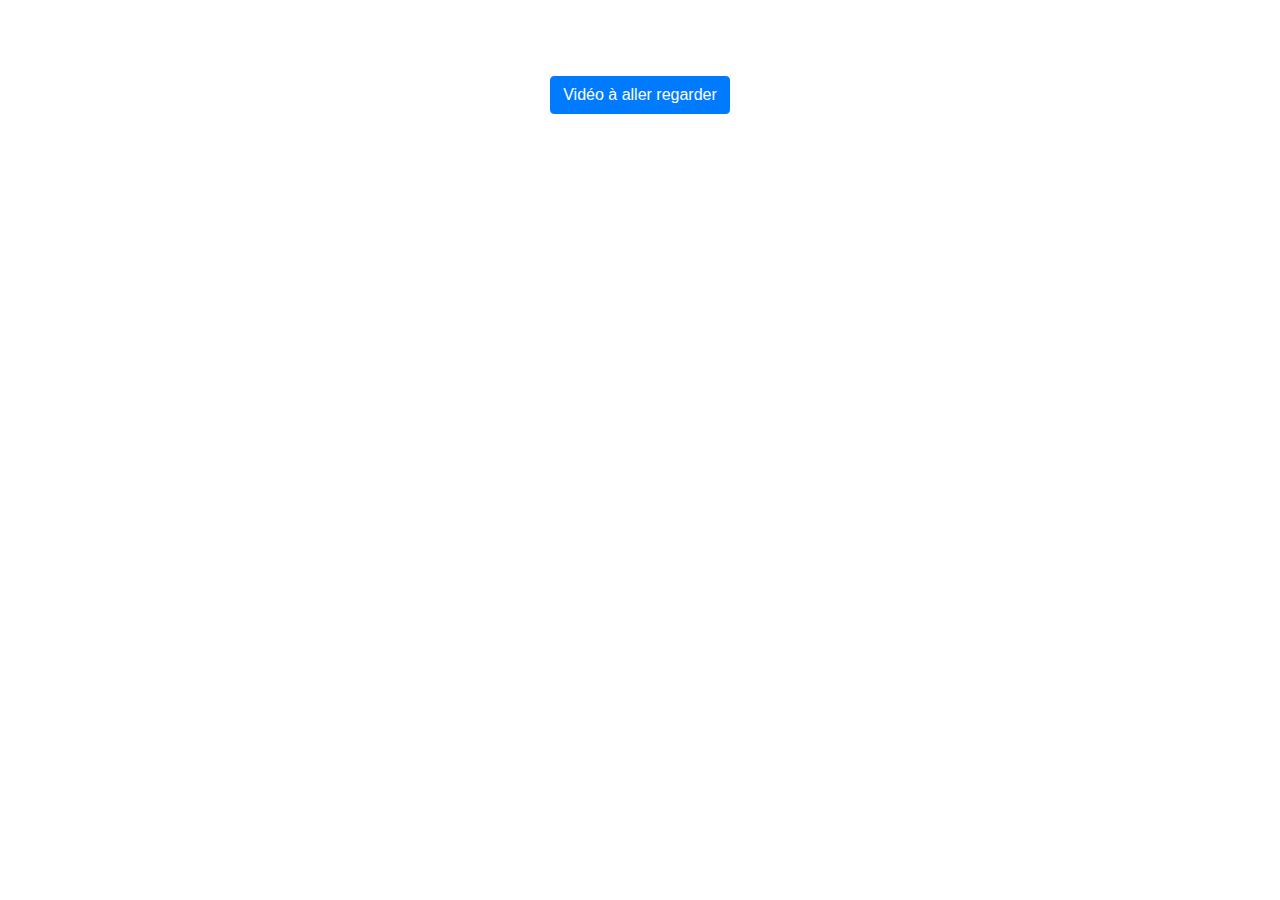
<file: index.html>
<!DOCTYPE html>
<html>

<head>
	<title>Escape</title>
	<meta charset="UTF-8" />
	<!--<link rel="icon" href="images/favicon.ico">-->
	
	<!-- <link rel="stylesheet" type="text/css" href="css/style.css"> -->
	<meta name="viewport" content="width=device-width, initial-scale=1">
	<link rel="stylesheet" type="text/css" href="css/style.css">
	<link rel="stylesheet" type="text/css" href="css/bootstrap.min.css">
	<link rel="apple-touch-icon" sizes="180x180" href="favicon/apple-touch-icon.png">
	<link rel="icon" type="image/png" sizes="32x32" href="favicon/favicon-32x32.png">
	<link rel="icon" type="image/png" sizes="16x16" href="favicon/favicon-16x16.png">
	<link rel="manifest" href="favicon/site.webmanifest">
	<link rel="mask-icon" href="favicon/safari-pinned-tab.svg" color="#5bbad5">
	<meta name="msapplication-TileColor" content="#da532c">
	<meta name="theme-color" content="#ffffff">
</head>

<body>
    <h1 class="text-center"> Bienvenue ! </h1>



    <div class="text-center">
	    <a href="video-intro.php">
	    	<div class="btn btn-primary">
	    		Vidéo à aller regarder
	    	</div>
	    </a>
	</div>

    <script type="text/javascript" src="js/jquery.min.js"></script>
	<script type="text/javascript" src="js/bootstrap.min.js"></script>
</body>
</file>
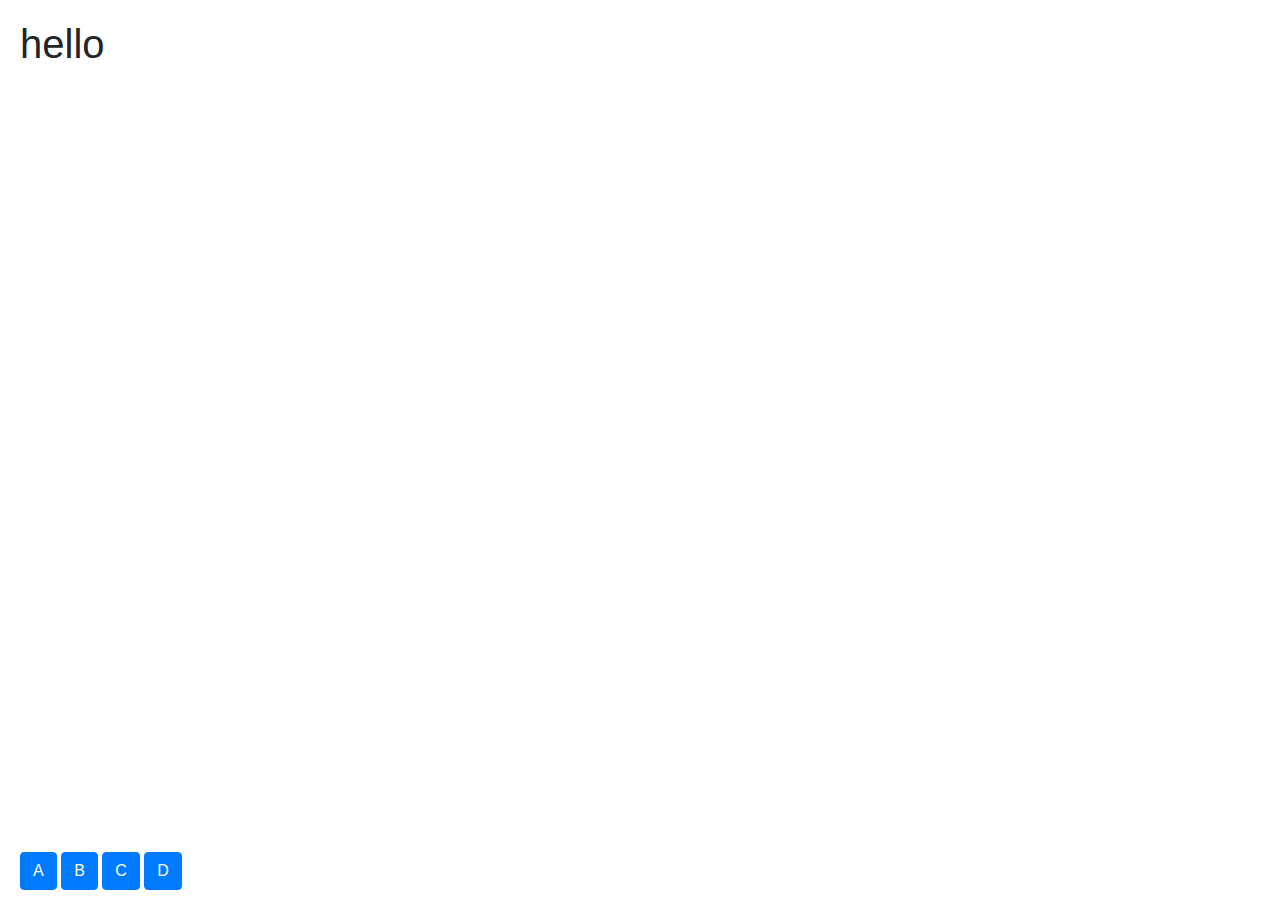
<file: Escape/index.html>
<!DOCTYPE html>
<html>

<head>
  <title>Escape</title>
  <meta charset="UTF-8" />
  <meta name="viewport" content="width=device-width, initial-scale=1">
  <link rel="stylesheet" type="text/css" href="css/style.css">
<link rel="stylesheet" type="text/css" href="css/bootstrap.min.css">  <!--<link rel="stylesheet" type="text/css" href="css/style.css">-->
</head>

<body>
    <h1> hello</h1>



    <div class="butons-bas">
	    <a>
	    	<div class="btn btn-primary">
	    		A
	    	</div>
	    </a>

	    <a>
	    	<div class="btn btn-primary">
	    		B
	    	</div>
	    </a>

	    <a>
	    	<div class="btn btn-primary">
	    		C
	    	</div>
	    </a>

	    <a>
	    	<div class="btn btn-primary">
	    		D
	    	</div>
	    </a>
	</div>

    <script type="text/javascript" src="js/jquery.min.js"></script>
	<script type="text/javascript" src="js/bootstrap.min.js"></script>
</body>
</file>
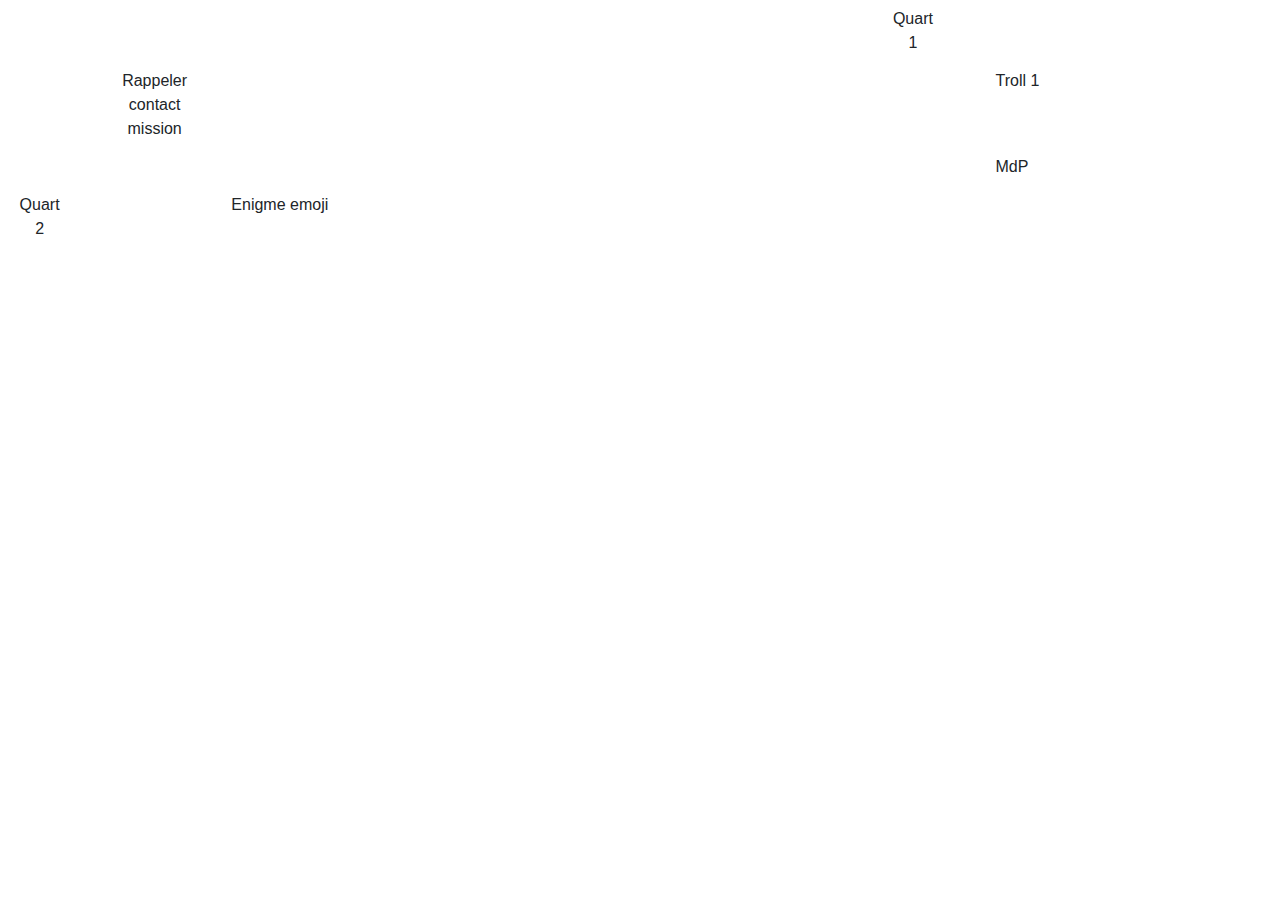
<file: liege.html>
<!DOCTYPE html>
<html>

<head>
	<title>Escape</title>
	<meta charset="UTF-8" />
	<meta name="viewport" content="width=device-width, initial-scale=1">
	<link rel="stylesheet" type="text/css" href="css/style-liege.css">
	<link rel="stylesheet" type="text/css" href="css/bootstrap.min.css">
</head>

<body>

<!-- Modal post-it-1  Rappel contact mission-->
<div class="modal fade" id="post-it-1" tabindex="-1" role="dialog" aria-labelledby="exampleModalLabel" aria-hidden="true">
  <div class="modal-dialog" role="document">
    <div class="modal-content">
      <div class="modal-header">
        <h5 class="modal-title" id="exampleModalLabel">Post-it 1 !</h5>
        <button type="button" class="close" data-dismiss="modal" aria-label="Close">
          <span aria-hidden="true">&times;</span>
        </button>
      </div>
      <div class="modal-body post-it-body">
        Ceci est le contenu du post-it 1
      </div>
      <div class="modal-footer">
        <button type="button" class="btn btn-warning" data-dismiss="modal">Close</button>
      </div>
    </div>
  </div>
</div>

<!-- Modal post-it-2 Quart 1-->
<div class="modal fade" id="post-it-2" tabindex="-1" role="dialog" aria-labelledby="exampleModalLabel" aria-hidden="true">
  <div class="modal-dialog" role="document">
    <div class="modal-content">
      <div class="modal-header">
        <h5 class="modal-title" id="exampleModalLabel">Post-it 2 !</h5>
        <button type="button" class="close" data-dismiss="modal" aria-label="Close">
          <span aria-hidden="true">&times;</span>
        </button>
      </div>
      <div class="modal-body post-it-body">
        Ceci est le contenu du post-it 2
      </div>
      <div class="modal-footer">
        <button type="button" class="btn btn-warning" data-dismiss="modal">Close</button>
      </div>
    </div>
  </div>
</div>

<!-- Modal post-it-3 Quart 2-->
<div class="modal fade" id="post-it-3" tabindex="-1" role="dialog" aria-labelledby="exampleModalLabel" aria-hidden="true">
  <div class="modal-dialog" role="document">
    <div class="modal-content">
      <div class="modal-header">
        <h5 class="modal-title" id="exampleModalLabel">Post-it 3 !</h5>
        <button type="button" class="close" data-dismiss="modal" aria-label="Close">
          <span aria-hidden="true">&times;</span>
        </button>
      </div>
      <div class="modal-body post-it-body">
        Ceci est le contenu du post-it 3
      </div>
      <div class="modal-footer">
        <button type="button" class="btn btn-warning" data-dismiss="modal">Close</button>
      </div>
    </div>
  </div>
</div>

<!-- Modal post-it-4 Troll 1-->
<div class="modal fade" id="post-it-4" tabindex="-1" role="dialog" aria-labelledby="exampleModalLabel" aria-hidden="true">
  <div class="modal-dialog" role="document">
    <div class="modal-content">
      <div class="modal-header">
        <h5 class="modal-title" id="exampleModalLabel">Post-it 4 !</h5>
        <button type="button" class="close" data-dismiss="modal" aria-label="Close">
          <span aria-hidden="true">&times;</span>
        </button>
      </div>
      <div class="modal-body post-it-body">
        Ceci est le contenu du post-it 4
      </div>
      <div class="modal-footer">
        <button type="button" class="btn btn-warning" data-dismiss="modal">Close</button>
      </div>
    </div>
  </div>
</div>

<!-- Modal post-it-5 MdP-->
<div class="modal fade" id="post-it-5" tabindex="-1" role="dialog" aria-labelledby="exampleModalLabel" aria-hidden="true">
  <div class="modal-dialog" role="document">
    <div class="modal-content">
      <div class="modal-header">
        <h5 class="modal-title" id="exampleModalLabel">Post-it 5 !</h5>
        <button type="button" class="close" data-dismiss="modal" aria-label="Close">
          <span aria-hidden="true">&times;</span>
        </button>
      </div>
      <div class="modal-body post-it-body">
        Ceci est le contenu du post-it 5
      </div>
      <div class="modal-footer">
        <button type="button" class="btn btn-warning" data-dismiss="modal">Close</button>
      </div>
    </div>
  </div>
</div>


<!-- Modal pdf-1 -->
<div class="modal fade bd-example-modal-lg" id="pdf-1" tabindex="-1" role="dialog" aria-labelledby="exampleModalLabel" aria-hidden="true">
  <div class="modal-dialog modal-lg" role="document">
    <div class="modal-content">
      <div class="modal-header">
        <h5 class="modal-title" id="exampleModalLabel">PDF 1 !</h5>
        <button type="button" class="close" data-dismiss="modal" aria-label="Close">
          <span aria-hidden="true">&times;</span>
        </button>
      </div>
      <div class="modal-body pdf-body">
        Ceci est le contenu du PDF 1 !<br><br><br><br><br><br><br><br><br>
        Agathe est contente de ce PDF<br><br><br><br><br><br><br><br><br>
        Oui !<br><br><br><br><br><br><br><br><br>
        Non...
      </div>
      <div class="modal-footer">
        <button type="button" class="btn btn-primary" data-dismiss="modal">Close</button>
      </div>
    </div>
  </div>
</div>

<!-- Modal image-1 -->
<div class="modal fade" id="image-1" tabindex="-1" role="dialog" aria-labelledby="exampleModalLabel" aria-hidden="true">
  <div class="modal-dialog" role="document">
    <div class="modal-content">
      <div class="modal-header">
        <h5 class="modal-title" id="exampleModalLabel">Post-it 5 !</h5>
        <button type="button" class="close" data-dismiss="modal" aria-label="Close">
          <span aria-hidden="true">&times;</span>
        </button>
      </div>
      <div class="modal-body post-it-body">
        Ceci est le contenu de l'image
      </div>
      <div class="modal-footer">
        <button type="button" class="btn btn-primary" data-dismiss="modal">Close</button>
      </div>
    </div>
  </div>
</div>


	<div class="demoWrapper">
		<div class="tableau-liege row">

			<!-- Ligne 1 -->

			<div class="col-2"></div>
    		<div class="col-6"></div>
    		<div class="post-it col-1">
				<button type="button" class="btn" data-toggle="modal" data-target="#post-it-2">
				  Quart 1
				</button>
    		</div>

    		<div class="w-100"></div>

    		<!-- Ligne 2 -->

    		<div class="col-1"></div>
    		<div class="post-it col-1"><!-- Post-it 1 -->
    			<!-- Button trigger modal -->
				<button type="button" class="btn" data-toggle="modal" data-target="#post-it-1">
				  Rappeler contact mission
				</button>
    		</div>
    		<div class="col-1"></div>
    		<div class="pdf col-3">
				  <a class="btn" href="file.pdf" download="IMPORTANTTRESIMPORTANT.pdf" style="width: 100%;height: 100%;"></a>
    		</div>
    		<div class="col-3"></div>
    		<div class="post-it col-1"><!-- Post-it 1 -->
    			<!-- Button trigger modal -->
				<button type="button" class="btn" data-toggle="modal" data-target="#post-it-4">
				  Troll 1
				</button>
    		</div>

    		<div class="w-100"></div>

    		<!-- Ligne 3 -->

    		<div class="col-9"></div>
    		<div class="post-it col-1">
				<button type="button" class="btn" data-toggle="modal" data-target="#post-it-5">
				  MdP
				</button>
    		</div>   

    		<div class="w-100"></div>

    		<!-- Ligne 4 -->

    		<div class="post-it col-1">
				<button type="button" class="btn" data-toggle="modal" data-target="#post-it-3">
				  Quart 2
				</button>
    		</div>
    		<div class="col-1"></div>
    		<div class="pdf col-3">
				<button type="button" class="btn" data-toggle="modal" data-target="#pdf-1">
				  Enigme emoji
				</button>
    		</div>  

  		</div>

    	


	</div>



<script type="text/javascript" src="js/jquery.min.js"></script>
<script type="text/javascript" src="js/jquery.rwdImageMaps.js"></script>
<script type="text/javascript" src="js/jquery.rwdImageMaps.min.js"></script>
<script type="text/javascript" src="js/bootstrap.min.js"></script>
<!-- <script src="https://code.jquery.com/jquery-3.3.1.slim.min.js" integrity="sha384-q8i/X+965DzO0rT7abK41JStQIAqVgRVzpbzo5smXKp4YfRvH+8abtTE1Pi6jizo" crossorigin="anonymous"></script>
<script src="https://cdnjs.cloudflare.com/ajax/libs/popper.js/1.14.7/umd/popper.min.js" integrity="sha384-UO2eT0CpHqdSJQ6hJty5KVphtPhzWj9WO1clHTMGa3JDZwrnQq4sF86dIHNDz0W1" crossorigin="anonymous"></script>
<script src="https://stackpath.bootstrapcdn.com/bootstrap/4.3.1/js/bootstrap.min.js" integrity="sha384-JjSmVgyd0p3pXB1rRibZUAYoIIy6OrQ6VrjIEaFf/nJGzIxFDsf4x0xIM+B07jRM" crossorigin="anonymous"></script> -->
</body>
</html>
</file>
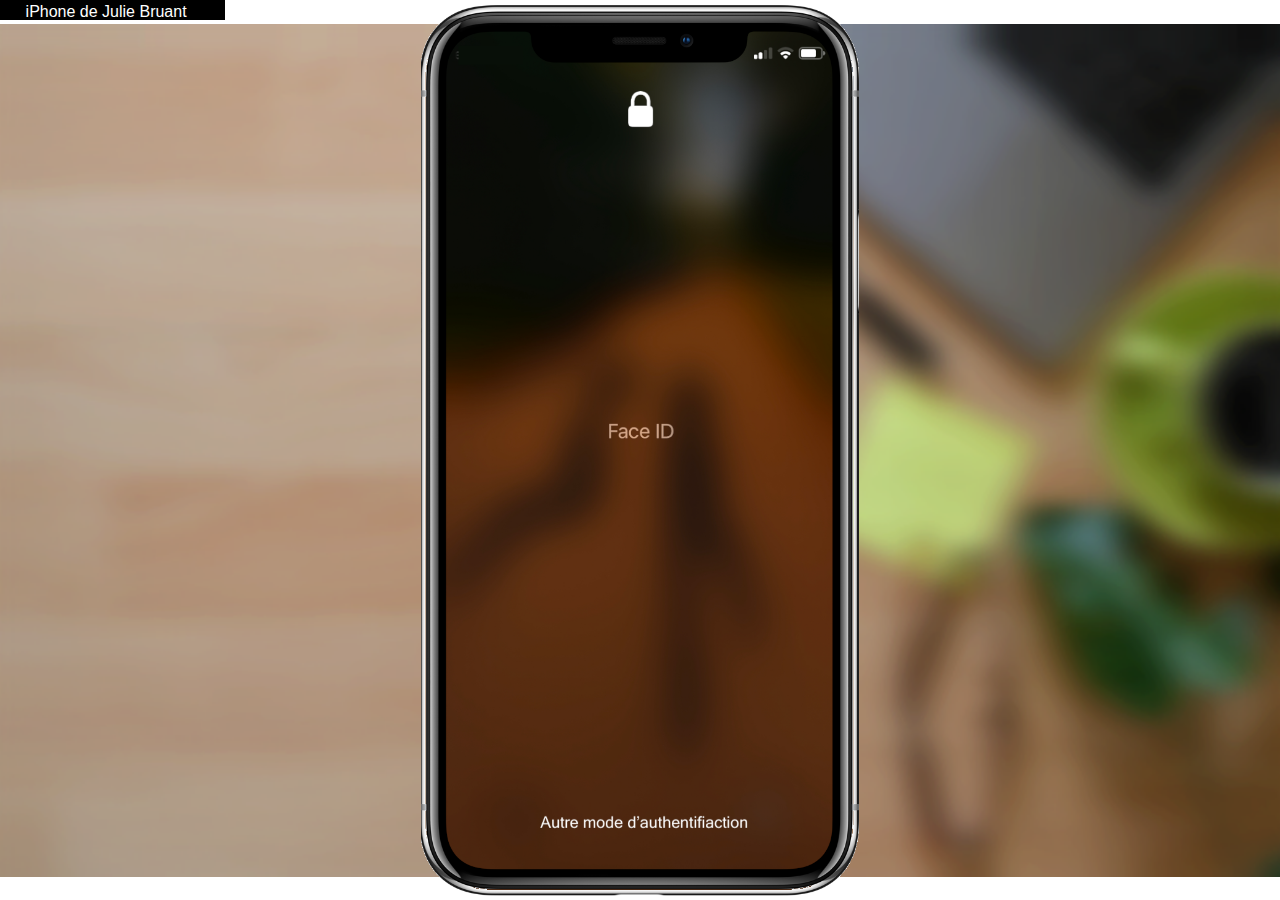
<file: lockscreen.html>
<!DOCTYPE html>
<html>

<head>
	<title>Escape</title>
	<meta charset="UTF-8" />
	<meta name="viewport" content="width=device-width, initial-scale=1">
	<link rel="stylesheet" type="text/css" href="css/bootstrap.min.css">
	<link rel="stylesheet" type="text/css" href="css/style-smartphone.css">
</head>

<body>
	<div id="barrenoire">iPhone de Julie Bruant</div>
	<!-- Modal auth  Rappel contact mission-->
	<div class="modal fade" id="auth" tabindex="-1" role="dialog" aria-labelledby="exampleModalLabel" aria-hidden="true">
	  <div class="modal-dialog modal-dialog-centered" role="document">
	    <div class="modal-content" style="
	    color: white;
		background: black;">
	      <div class="modal-header">
	        <h5 class="modal-title" id="exampleModalLabel">Autre mode d'authentification</h5>
	        <button type="button" class="close" data-dismiss="modal" aria-label="Close" style="color:white;">
	          <span aria-hidden="true">&times;</span>
	        </button>
	      </div>
	      <div class="modal-body auth">
	        <form>
	          <div class="form-group">
	            <label for="recipient-name" class="col-form-label">Entrez votre date de naissance :</label>
	            <input 
                        type="text"
                        pattern="^([0][1-9]|[1-2][0-9]|30|31)\/([0][1-9]|10|11|12)\/(19[0-9][0-9]|20[0-1][0-9]|2020)"
                        inputmode="numeric"
                        class="form-control"
                        id="field-birthday recipient-name"
                        name="birthday"
                        aria-invalid="false"
                        autocomplete="off"
                        placeholder="18/10/2000"
                        maxlength="10"
                        required>
	          </div>
	       </form>
	      </div>
	      
	      <div class="modal-footer">
	        <button type="button" class="btn btn-secondary" data-dismiss="modal">Close</button>
        	<button type="button" class="btn btn-success">Confirm</button>
	      </div>
	    </div>
	  </div>
	</div>
	
	<!-- Implémenter le modal qui shake !! https://www.creative-tim.com/product/login-and-register-modal -->











	<div class="fullHeight text-center page">
		<img class="fullHeight" src="images/iphone-lockscreen.png" usemap="#map1605720181048" draggable="false">
		<!-- Map creee avec https://www.html-map.com/ -->
		<map id="map1605720181048" name="map1605720181048">
			<area shape="rect" coords="195,1312,531,1337" title="" alt="" href="#scrapModal" target="_self"data-toggle="modal" data-target="#auth">
			<area shape="rect" coords="55,70,134,96" title="" alt="" href="links/operateur.html" target="_self">
		</map>
		
	</div>



<script type="text/javascript" src="js/jquery.min.js"></script>
<script type="text/javascript" src="js/jquery.rwdImageMaps.js"></script>
<script type="text/javascript" src="js/jquery.rwdImageMaps.min.js"></script>
<script type="text/javascript" src="js/bootstrap.min.js"></script>
<!-- <script src="https://code.jquery.com/jquery-3.3.1.slim.min.js" integrity="sha384-q8i/X+965DzO0rT7abK41JStQIAqVgRVzpbzo5smXKp4YfRvH+8abtTE1Pi6jizo" crossorigin="anonymous"></script>
<script src="https://cdnjs.cloudflare.com/ajax/libs/popper.js/1.14.7/umd/popper.min.js" integrity="sha384-UO2eT0CpHqdSJQ6hJty5KVphtPhzWj9WO1clHTMGa3JDZwrnQq4sF86dIHNDz0W1" crossorigin="anonymous"></script>
<script src="https://stackpath.bootstrapcdn.com/bootstrap/4.3.1/js/bootstrap.min.js" integrity="sha384-JjSmVgyd0p3pXB1rRibZUAYoIIy6OrQ6VrjIEaFf/nJGzIxFDsf4x0xIM+B07jRM" crossorigin="anonymous"></script> -->
<script type="text/javascript">
	$(document).ready(function(e) {
    	$('img[usemap]').rwdImageMaps();
	});
</script>
</body>
</file>
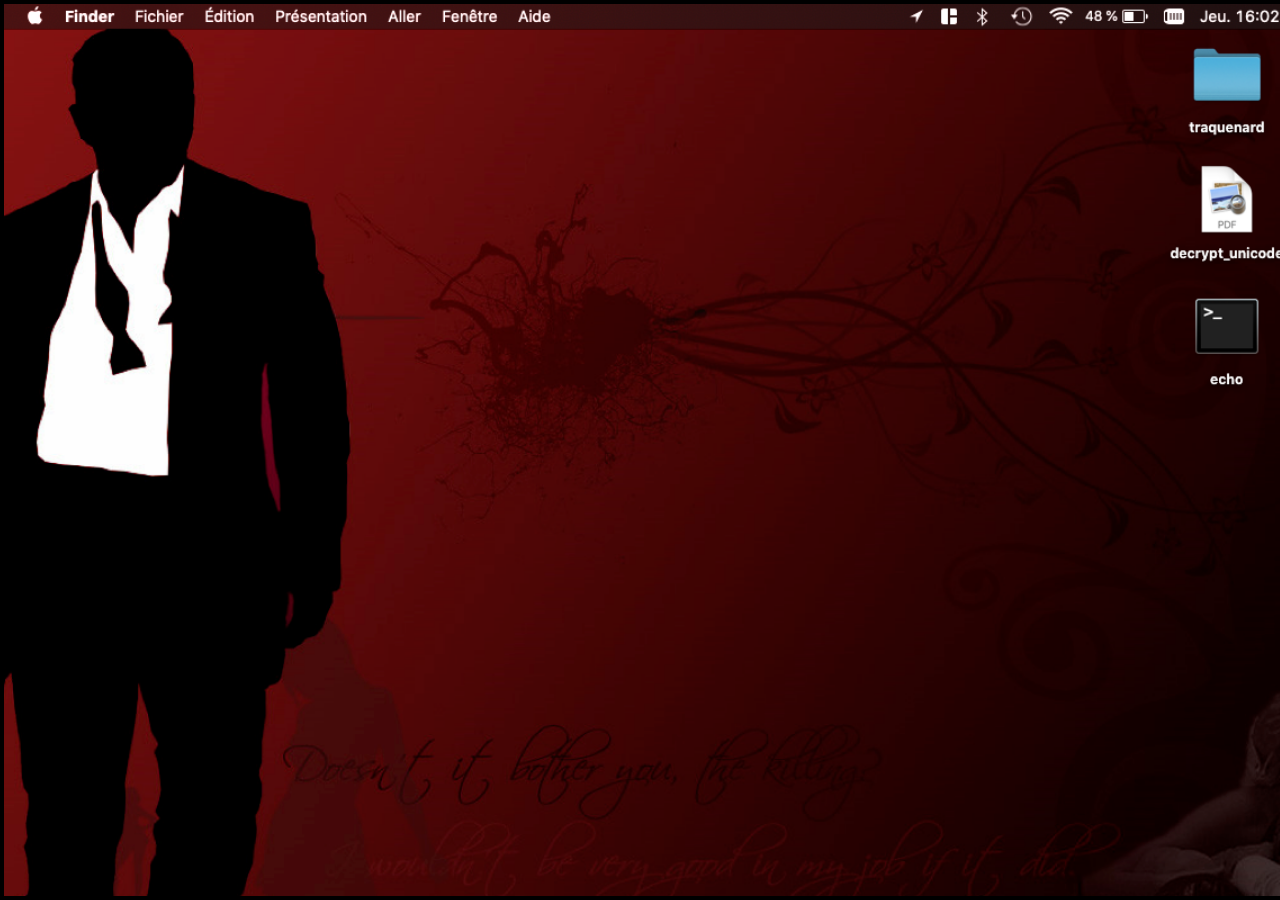
<file: ordi-unlock.html>
<!DOCTYPE html>
<html>

<head>
  <title>Escape</title>
  <meta charset="UTF-8" />
  <meta name="viewport" content="width=device-width, initial-scale=1">
<link rel="stylesheet" type="text/css" href="css/bootstrap.min.css">
	<link rel="stylesheet" type="text/css" href="css/style-ordi-unlock.css">  <!--<link rel="stylesheet" type="text/css" href="css/style.css">-->
</head>

<body>


<!-- Modal exit -->
<div class="modal fade" id="exit" tabindex="-1" role="dialog" aria-labelledby="exampleModalLabel" aria-hidden="true">
  <div class="modal-dialog" role="document">
    <div class="modal-content modal-content-dark">
      <div class="modal-header">
        <h5 class="modal-title" id="exampleModalLabel">Exit</h5>
        <button type="button" class="close" data-dismiss="modal" aria-label="Close">
          <span aria-hidden="true">&times;</span>
        </button>
      </div>

      <div class="modal-body auth">
	        <form>
	          <div class="form-group">
	            <label for="recipient-name" class="col-form-label">Exit with :</label>
	            <input 
                        type="text"
                        pattern=""
                        inputmode="numeric"
                        class="form-control"
                        id="recipient-name"
                        name="organisation-name"
                        aria-invalid="false"
                        autocomplete="off"
                        placeholder=""
                        maxlength="10"
                        required>
	          </div>
	       </form>
	      </div>

      <div class="modal-footer">
        <button type="button" class="btn btn-danger" data-dismiss="modal">Access</button>
      </div>
    </div>
  </div>
</div>

<!-- Modal locker -->
<div class="modal fade" id="locker" tabindex="-1" role="dialog" aria-labelledby="exampleModalLabel" aria-hidden="true">
  <div class="modal-dialog" role="document">
    <div class="modal-content modal-content-dark">
      <div class="modal-header">
        <h5 class="modal-title" id="exampleModalLabel">Locker</h5>
        <button type="button" class="close" data-dismiss="modal" aria-label="Close">
          <span aria-hidden="true">&times;</span>
        </button>
      </div>

      <div class="modal-body auth">
	        <form>
	          <div class="form-group">
	            <label for="recipient-name" class="col-form-label">Ce document est protégé par un mot de passe</label>
	            <input 
                        type="text"
                        pattern=""
                        inputmode="numeric"
                        class="form-control"
                        id="recipient-name"
                        name="organisation-name"
                        aria-invalid="false"
                        autocomplete="off"
                        placeholder=""
                        maxlength="10"
                        required>
	          </div>
	       </form>
	      </div>

      <div class="modal-footer">
        <button type="button" class="btn btn-secondary" data-dismiss="modal" href="#scrapModal" target="_self"data-toggle="modal" data-target="#locker-content">Unlock</button>
      </div>
    </div>
  </div>
</div>

<!-- Modal locker-content -->
<div class="modal fade" id="locker-content" tabindex="-1" role="dialog" aria-labelledby="exampleModalLabel" aria-hidden="true">
  <div class="modal-dialog" role="document">
    <div class="modal-content modal-content-dark">
      <div class="modal-header">
        <h5 class="modal-title" id="exampleModalLabel">Locker content</h5>
        <button type="button" class="close" data-dismiss="modal" aria-label="Close">
          <span aria-hidden="true">&times;</span>
        </button>
      </div>

      <div class="modal-body auth">
	        <form>
	          <div class="form-group">
	            <label for="recipient-name" class="col-form-label">Document déverouillé</label>
	          </div>
	       </form>
	      </div>

      <div class="modal-footer">
        <button type="button" class="btn btn-secondary" data-dismiss="modal">Close</button>
      </div>
    </div>
  </div>
</div>



	<div class="fullHeight text-center">
		<img class="fullHeight" src="images/ordi-wallpaper.png" usemap="#map1605806144163" draggable="false">

		<map id="map1605806144163" name="map1605806144163">
			<area shape="rect" coords="17,0,37,22" title="" alt="" href="https://apple.com/fr/" target="_self">
			<area shape="rect" coords="1054,35,1120,101" title="" alt="" href="#scrapModal" target="_self"data-toggle="modal" data-target="#traquenard">
			<area shape="rect" coords="1183,29,1241,101" title="" alt="" href="#scrapModal" target="_self"data-toggle="modal" data-target="#exit">
			<area shape="rect" coords="1060,140,1112,214" title="" alt="" href="#scrapModal" target="_self"data-toggle="modal" data-target="#decrypt">
			<area shape="rect" coords="1186,141,1238,213" title="" alt="" href="#scrapModal" target="_self"data-toggle="modal" data-target="#invitation">
			<area shape="rect" coords="1053,253,1119,318" title="" alt="" href="#scrapModal" target="_self"data-toggle="modal" data-target="#echo">
			<area shape="rect" coords="1184,251,1238,326" title="" alt="" href="#scrapModal" target="_self"data-toggle="modal" data-target="#neurchi">
			<area shape="rect" coords="1179,362,1249,437" title="" alt="" href="#scrapModal" target="_self"data-toggle="modal" data-target="#locker">
		</map>
	</div>











<script type="text/javascript" src="js/jquery.min.js"></script>
<script type="text/javascript" src="js/jquery.rwdImageMaps.js"></script>
<script type="text/javascript" src="js/jquery.rwdImageMaps.min.js"></script>
<script type="text/javascript" src="js/bootstrap.min.js"></script>
<!-- <script src="https://code.jquery.com/jquery-3.3.1.slim.min.js" integrity="sha384-q8i/X+965DzO0rT7abK41JStQIAqVgRVzpbzo5smXKp4YfRvH+8abtTE1Pi6jizo" crossorigin="anonymous"></script>
<script src="https://cdnjs.cloudflare.com/ajax/libs/popper.js/1.14.7/umd/popper.min.js" integrity="sha384-UO2eT0CpHqdSJQ6hJty5KVphtPhzWj9WO1clHTMGa3JDZwrnQq4sF86dIHNDz0W1" crossorigin="anonymous"></script>
<script src="https://stackpath.bootstrapcdn.com/bootstrap/4.3.1/js/bootstrap.min.js" integrity="sha384-JjSmVgyd0p3pXB1rRibZUAYoIIy6OrQ6VrjIEaFf/nJGzIxFDsf4x0xIM+B07jRM" crossorigin="anonymous"></script> -->
<script type="text/javascript" src="js/ordi-script.js"></script>
<script type="text/javascript">
	$(document).ready(function(e) {
    	$('img[usemap]').rwdImageMaps();
	});
</script>
</body>
</file>
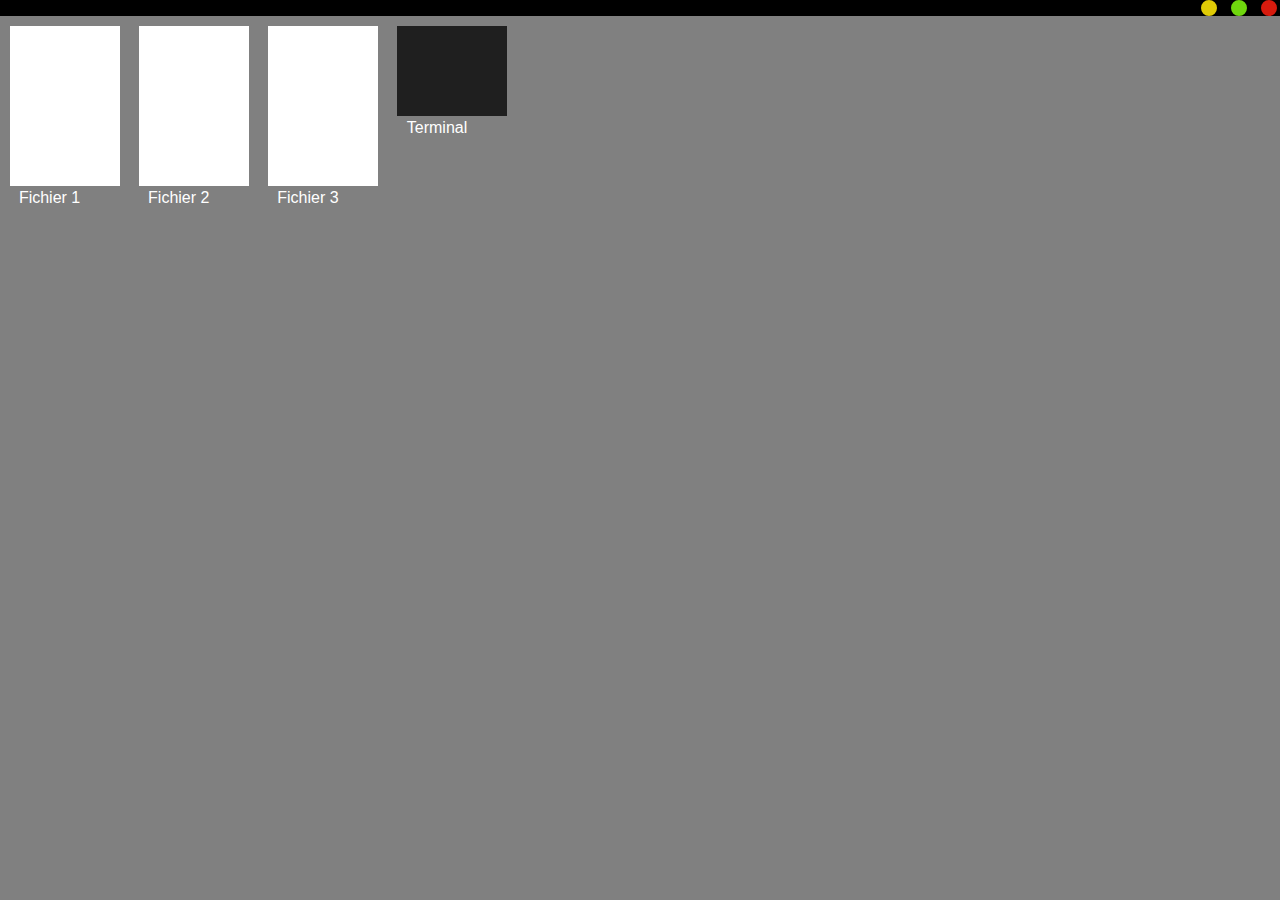
<file: ordi.html>
<!DOCTYPE html>
<html>

<head>
    <title>Escape</title>
    <meta charset="UTF-8" />
    <meta name="viewport" content="width=device-width, initial-scale=1">
    <link rel="stylesheet" type="text/css" href="css/bootstrap.min.css">
    <!--<link rel="stylesheet" type="text/css" href="css/style.css">-->
    <link rel="stylesheet" type="text/css" href="css/style-ordi.css">
</head>

<body>
    <!-- fausse barre de menu -->
    <div class="row" style="background-color: black;">
        <div class="col-sm-11"></div>
        <div class="col-sm-1">
            <div class="row">
                <div class="col-sm-11"></div>
                <div class="col-sm-1">
                    <div id="moncercle1"></div>
                </div>
                <div class="col-sm-1">
                    <div id="moncercle2"></div>
                </div>
                <div class="col-sm-1">
                    <div class="moncercle3"></div>
                </div>
            </div>
        </div>
    </div>
    <!-- fichier à cliquer dessus -->
    <div class="row">
        <div class="col-lg-1 fichier" id="fichier1">
            <div class="img"></div>
            <p style="text-align: center;"> Fichier 1</p>
        </div>
        <div class="col-lg-1 fichier" id="fichier2">
            <div class="img"></div>
            <p style="text-align: center;"> Fichier 2</p>
        </div>
        <div class="col-lg-1 fichier" id="fichier3">
            <div class="img"></div>
            <p style="text-align: center;"> Fichier 3</p>
        </div>
        <!-- Terminal pour rentrer le code -->
        <div class="col-lg-1 fichier" id="terminal">
            <div class="terminal"></div>
            <p style="text-align: center;"> Terminal</p>
        </div>
    </div>





    <!-- fenêtre qui apparait pour chaque fichier quand on clique dessus-->
    <div id="texte1">
        <div class="texte">
            <div class="row" style="background-color: black; margin : 5% 0% 5%">
                <div class="col-sm-11"></div>
                <div class="col-sm-1">
                    <div class="row">
                        <div class="col-sm-11"></div>
                        <div class="col-sm-1">
                        </div>
                        <div class="col-sm-1">
                        </div>
                        <div class="col-sm-1">
                            <div class="moncercle3" id="close1"></div>
                            <!-- Bouton de retour-->
                        </div>
                    </div>
                </div>
            </div>
            <p style="margin: 0 10px;">
                "But I must explain to you how all this mistaken idea of denouncing pleasure and praising pain was born
                and I will give you a complete account of the system, and expound the actual teachings of the great
                explorer of the truth, the master-builder of human
                happiness. No one rejects, dislikes, or avoids pleasure itself, because it is pleasure, but because
                those who do not know how to pursue pleasure rationally encounter consequences that are extremely
                painful. Nor again is there anyone who
                loves or pursues or desires to obtain pain of itself, because it is pain, but because occasionally
                circumstances occur in which toil and pain can procure him some great pleasure. To take a trivial
                example, which of us ever undertakes laborious
                physical exercise, except to obtain some advantage from it? But who has any right to find fault with a
                man who chooses to enjoy a pleasure that has no annoying consequences, or one who avoids a pain that
                produces no resultant pleasure?"
            </p>
        </div>
    </div>
    <div id="texte2">
        <div class="texte">
            <div class="row" style="background-color: black; margin : 5% 0% 5%">
                <div class="col-sm-11"></div>
                <div class="col-sm-1">
                    <div class="row">
                        <div class="col-sm-11"></div>
                        <div class="col-sm-1">
                        </div>
                        <div class="col-sm-1">
                        </div>
                        <div class="col-sm-1">
                            <div class="moncercle3" id="close2"></div>
                            <!-- Bouton de retour-->
                        </div>
                    </div>
                </div>
            </div>
            <p style="margin: 0 10px;">
                "But I must explain to you how all this mistaken idea of denouncing pleasure and praising pain was born
                and I will give you a complete account of the system, and expound the actual teachings of the great
                explorer of the truth, the master-builder of human
                happiness. No one rejects, dislikes, or avoids pleasure itself, because it is pleasure, but because
                those who do not know how to pursue pleasure rationally encounter consequences that are extremely
                painful. Nor again is there anyone who
                loves or pursues or desires to obtain pain of itself, because it is pain, but because occasionally
                circumstances occur in which toil and pain can procure him some great pleasure. To take a trivial
                example, which of us ever undertakes laborious
                physical exercise, except to obtain some advantage from it? But who has any right to find fault with a
                man who chooses to enjoy a pleasure that has no annoying consequences, or one who avoids a pain that
                produces no resultant pleasure?"
            </p>
        </div>
    </div>
    <div id="texte3">
        <div class="texte">
            <div class="row" style="background-color: black; margin : 5% 0% 5%">
                <div class="col-sm-11"></div>
                <div class="col-sm-1">
                    <div class="row">
                        <div class="col-sm-11"></div>
                        <div class="col-sm-1">
                        </div>
                        <div class="col-sm-1">
                        </div>
                        <div class="col-sm-1">
                            <div class="moncercle3" id="close3"></div>
                            <!-- Bouton de retour-->
                        </div>
                    </div>
                </div>
            </div>
            <p style="margin: 0 10px;">
                "But I must explain to you how all this mistaken idea of denouncing pleasure and praising pain was born
                and I will give you a complete account of the system, and expound the actual teachings of the great
                explorer of the truth, the master-builder of human
                happiness. No one rejects, dislikes, or avoids pleasure itself, because it is pleasure, but because
                those who do not know how to pursue pleasure rationally encounter consequences that are extremely
                painful. Nor again is there anyone who
                loves or pursues or desires to obtain pain of itself, because it is pain, but because occasionally
                circumstances occur in which toil and pain can procure him some great pleasure. To take a trivial
                example, which of us ever undertakes laborious
                physical exercise, except to obtain some advantage from it? But who has any right to find fault with a
                man who chooses to enjoy a pleasure that has no annoying consequences, or one who avoids a pain that
                produces no resultant pleasure?"
            </p>
        </div>
    </div>
    <div id="terminal-command">
        <div class="texte-command">
            <div class="row" style="background-color: black; margin : 5% 0% 5%">
                <div class="col-sm-11"></div>
                <div class="col-sm-1">
                    <div class="row">
                        <div class="col-sm-11"></div>
                        <div class="col-sm-1">
                        </div>
                        <div class="col-sm-1">
                        </div>
                        <div class="col-sm-1">
                            <div class="moncercle3" id="close-t"></div>
                            <!-- Bouton de retour-->
                        </div>
                    </div>
                </div>
            </div>
            <div style="display:block; margin: 0 10px;">
                <p>> Entrer le code :</p>
                <input id="code" type="text">
                <p id="success" style="display: none;"> > Code bon </p>
            </div>
        </div>
    </div>

    <script type="text/javascript" src="js/jquery.min.js"></script>
    <script type="text/javascript" src="js/bootstrap.min.js"></script>
    <script type="text/javascript" src="js/ordi-script.js"></script>
</body>
</file>
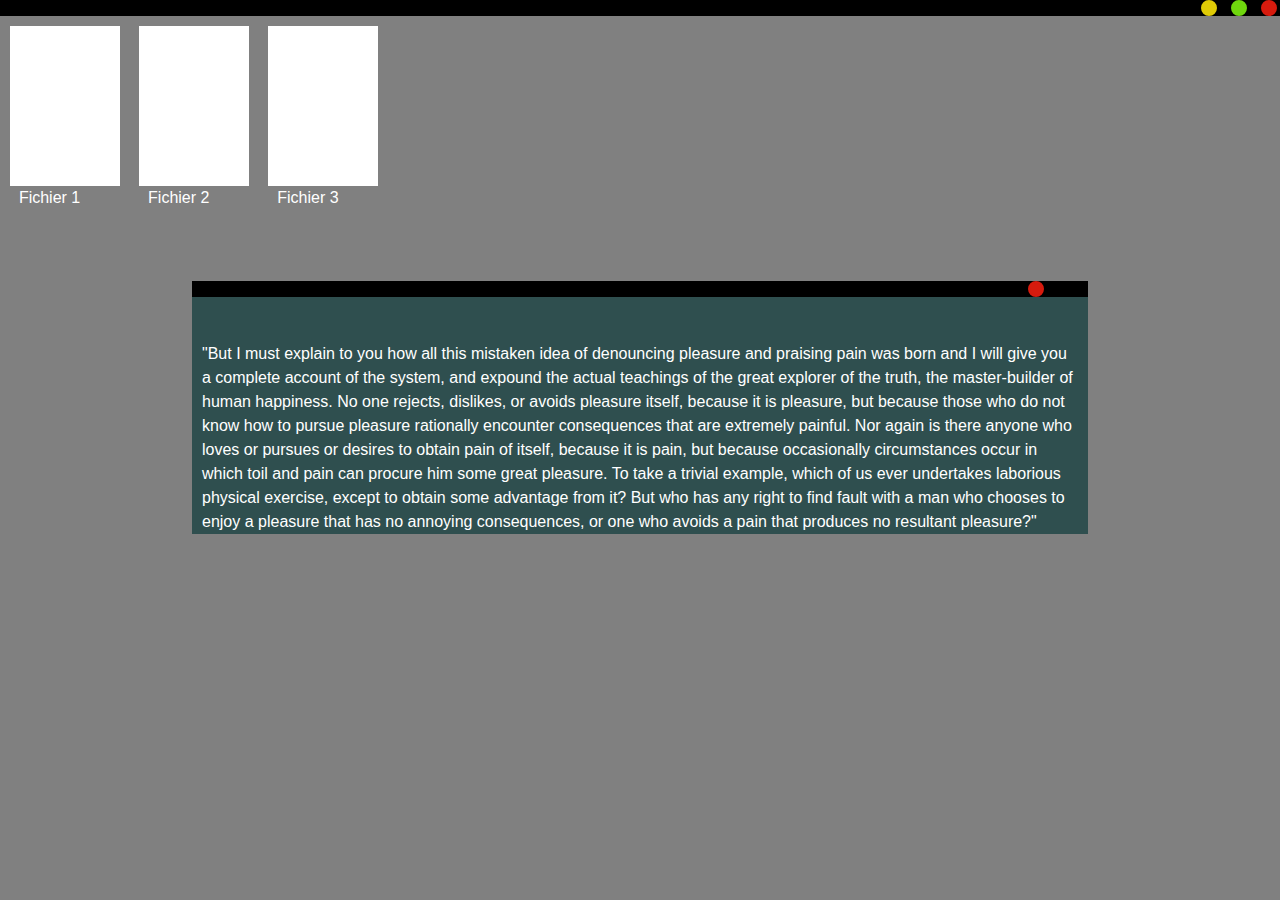
<file: Escape/ordi.html>
<!DOCTYPE html>
<html>

<head>
    <title>Escape</title>
    <meta charset="UTF-8" />
    <meta name="viewport" content="width=device-width, initial-scale=1">
    <link rel="stylesheet" type="text/css" href="css/bootstrap.min.css">
    <!--<link rel="stylesheet" type="text/css" href="css/style.css">-->
    <link rel="stylesheet" type="text/css" href="css/style-ordi.css">
</head>

<body>
    <!-- fausse barre de menu -->
    <div class="row" style="background-color: black;">
        <div class="col-sm-11"></div>
        <div class="col-sm-1">
            <div class="row">
                <div class="col-sm-11"></div>
                <div class="col-sm-1">
                    <div id="moncercle1"></div>
                </div>
                <div class="col-sm-1">
                    <div id="moncercle2"></div>
                </div>
                <div class="col-sm-1">
                    <div id="moncercle3"></div>
                </div>
            </div>
        </div>
    </div>
    <!-- fichier à cliquer dessus -->
    <div class="row">
        <div class="col-lg-1 fichier" id="fichier1">
            <div class="img"></div>
            <p style="text-align: center;"> Fichier 1</p>
        </div>
        <div class="col-lg-1 fichier" id="fichier2">
            <div class="img"></div>
            <p style="text-align: center;"> Fichier 2</p>
        </div>
        <div class="col-lg-1 fichier" id="fichier3">
            <div class="img"></div>
            <p style="text-align: center;"> Fichier 3</p>
        </div>
    </div>

    <!-- fenêtre qui apparait pour chaque fichier quand on clique dessus-->
    <div id="texte1">
        <div class="texte">
            <div class="row" style="background-color: black; margin : 5% 0% 5%">
                <div class="col-sm-11"></div>
                <div class="col-sm-1">
                    <div class="row">
                        <div class="col-sm-11"></div>
                        <div class="col-sm-1">
                        </div>
                        <div class="col-sm-1">
                        </div>
                        <div class="col-sm-1">
                            <div id="moncercle3"></div>
                            <!-- Bouton de retour-->
                        </div>
                    </div>
                </div>
            </div>
            <p style="margin: 0 10px;">
                "But I must explain to you how all this mistaken idea of denouncing pleasure and praising pain was born and I will give you a complete account of the system, and expound the actual teachings of the great explorer of the truth, the master-builder of human
                happiness. No one rejects, dislikes, or avoids pleasure itself, because it is pleasure, but because those who do not know how to pursue pleasure rationally encounter consequences that are extremely painful. Nor again is there anyone who
                loves or pursues or desires to obtain pain of itself, because it is pain, but because occasionally circumstances occur in which toil and pain can procure him some great pleasure. To take a trivial example, which of us ever undertakes laborious
                physical exercise, except to obtain some advantage from it? But who has any right to find fault with a man who chooses to enjoy a pleasure that has no annoying consequences, or one who avoids a pain that produces no resultant pleasure?"
            </p>
        </div>
    </div>




    <script src="https://code.jquery.com/jquery-3.3.1.slim.min.js" integrity="sha384-q8i/X+965DzO0rT7abK41JStQIAqVgRVzpbzo5smXKp4YfRvH+8abtTE1Pi6jizo" crossorigin="anonymous"></script>
    <script src="https://cdnjs.cloudflare.com/ajax/libs/popper.js/1.14.7/umd/popper.min.js" integrity="sha384-UO2eT0CpHqdSJQ6hJty5KVphtPhzWj9WO1clHTMGa3JDZwrnQq4sF86dIHNDz0W1" crossorigin="anonymous"></script>
    <script src="https://stackpath.bootstrapcdn.com/bootstrap/4.3.1/js/bootstrap.min.js" integrity="sha384-JjSmVgyd0p3pXB1rRibZUAYoIIy6OrQ6VrjIEaFf/nJGzIxFDsf4x0xIM+B07jRM" crossorigin="anonymous"></script>
</body>
</file>
<file: css/style.css>
.butons-bas {
	position: absolute;
	bottom: 10px;
}

h1 {
	color:white;
}

body {
	padding: 20px 55px;
	background-color: black;
	background-image: url('https://cdnfr1.img.sputniknews.com/img/104227/74/1042277410_122:9:2015:980_768x0_80_0_1_51d7844c1dc47ab8fd1cdb1961dd28bf.jpg.webp');
	background-repeat: no-repeat;
	background-size: 100%;
}

body * {

	display: block;
}
</file>
<file: Escape/css/style.css>
.butons-bas {
	position: absolute;
	bottom: 10px;

}


body {
	padding: 20px 20px;
}
</file>
<file: css/style-liege.css>
* {
   box-sizing: border-box;
}

html, body {
   height: 100%;
   width: 100%;
   margin: 0;
}

area:focus {
   outline: none;
}

.modal-content-dark {
   color: white;
   background: grey;
}

.image-modal image {
   max-width: 100%;
}

.fullHeight {
   height: 100%;  
   background: grey;
   color:white;
   font-size: 40px;
   padding: 2px;
}



@media (max-width: 1000px) {
   

}
</file>
<file: css/style-smartphone.css>
*{
   box-sizing: border-box;
}

html, body {
   height: 100%;
   width: 100%;
   margin: 0;
}

area:focus {
   outline: none;
}

.modal-content-dark {
   color: white;
   background: black;
}

.image-modal image {
   max-width: 100%;
}

.page {
   background: url(../images/background-smartphone.jpg);
   background-size: 100%;
   background-position: center;
   background-repeat: no-repeat;
}

.fullHeight {
   height: 100%;  
   /*background: ghostwhite;*/
   color:white;
   font-size: 40px;
   padding: 2px;
}

.fullHeight img {
   z-index: 1;
}

.fullHeight div {
   position: relative;
   z-index: 2;
   height: 100px;
   width: 100px;
   background-color: red;
   opacity: 50%;
   top:0px;
   left: 
}


#barrenoire {
   position:absolute;
   z-index:2;
   background-color: black;
   height: 20px;
   width: 225px;
   color: white;
   font-size: 1em;
   padding-top: 0px;
   padding-left: 2%;

}

@media (max-width: 800px) {
   body div {
   background-image: none;
}

#barrenoire {
   visibility: hidden;
}

}
</file>
<file: css/style-ordi-unlock.css>
*{
   box-sizing: border-box;
}

html, body {
   background-color: black; 
   height: 100%;
   width: 100%;
   margin: 0;
}

area:focus {
   outline: none;
}

.modal-content-dark {
   color: white;
   background: black;
}

.modal-content-dark div button {
   color: white;
}


.list-content-dark {
   color: white;
   background-color: black !important;
}


.page {
   background-image: url(../images/background-smartphone.jpg);
   background-size: 100%;
   background-position: center;
   background-repeat: no-repeat;
}

.fullHeight {
   height: 100%;  
   /*background: ghostwhite;*/
   color:white;
   font-size: 40px;
   padding: 2px;
}

#iframe {
   height: 400px; max-height: 100%; width: 100%; overflow: auto;
}

#barrenoire {
   position:absolute;
   z-index:2;
   background-color: black;
   height: 20px;
   width: 225px;
   color: white;
   font-size: 1em;
   padding-top: 0px;
   padding-left: 2%;

}

@media (max-width: 1000px) {
   body div {
   background-image: none;
}

.fullHeight {
   width: 100%;  
   height: auto;
   /*background: ghostwhite;*/
   color:white;
   font-size: 40px;
   padding: 2px;
}

#barrenoire {
   visibility: hidden;
}

}
</file>
<file: css/style-ordi.css>
body {
    background-color: grey;
    color: white;
}

#moncercle1 {
    background: #e0cb06;
    border-radius: 50%;
    width: 16px;
    height: 16px;
    border: 2px solid #e0cb06;
}

#moncercle2 {
    background: #6fd70e;
    border-radius: 50%;
    width: 16px;
    height: 16px;
    border: 2px solid #6fd70e;
}

.moncercle3 {
    background: #d71b0e;
    border-radius: 50%;
    width: 16px;
    height: 16px;
    border: 2px solid #d71b0e;
}

.fichier {
    margin: 10px 10px 10px;
}

.img {
    background-color: white;
    margin: 0 auto;
    width: 110px;
    height: 160px;
}

.texte {
    background-color: darkslategrey;
    margin: 0% 15% 5%;
}

#texte1 {
    display: none;
}
#texte2{
    display: none;
}
#texte3 {
    display : none;
}

#terminal-command{
    display : none;
}

.terminal{
    background-color: rgb(31, 31, 31);
    margin: 0 auto;
    width: 110px;
    height: 90px;
}

.texte-command {
    background-color: rgb(31, 31, 31);
    margin: 0% 15% 5%;
}

#code {
   background-color: transparent; 
   color : white;
   width : 100%;
   margin : 0 auto;
   border : none;
}
</file>
<file: Escape/css/style-ordi.css>
body {
    background-color: grey;
    color: white;
}

#moncercle1 {
    background: #e0cb06;
    border-radius: 50%;
    width: 16px;
    height: 16px;
    border: 2px solid #e0cb06;
}

#moncercle2 {
    background: #6fd70e;
    border-radius: 50%;
    width: 16px;
    height: 16px;
    border: 2px solid #6fd70e;
}

#moncercle3 {
    background: #d71b0e;
    border-radius: 50%;
    width: 16px;
    height: 16px;
    border: 2px solid #d71b0e;
}

.fichier {
    margin: 10px 10px 10px;
}

.img {
    background-color: white;
    margin: 0 auto;
    width: 110px;
    height: 160px;
}

.texte {
    background-color: darkslategrey;
    margin: 0% 15% 5%;
}

#texte1 {
    display: block;
}
</file>
